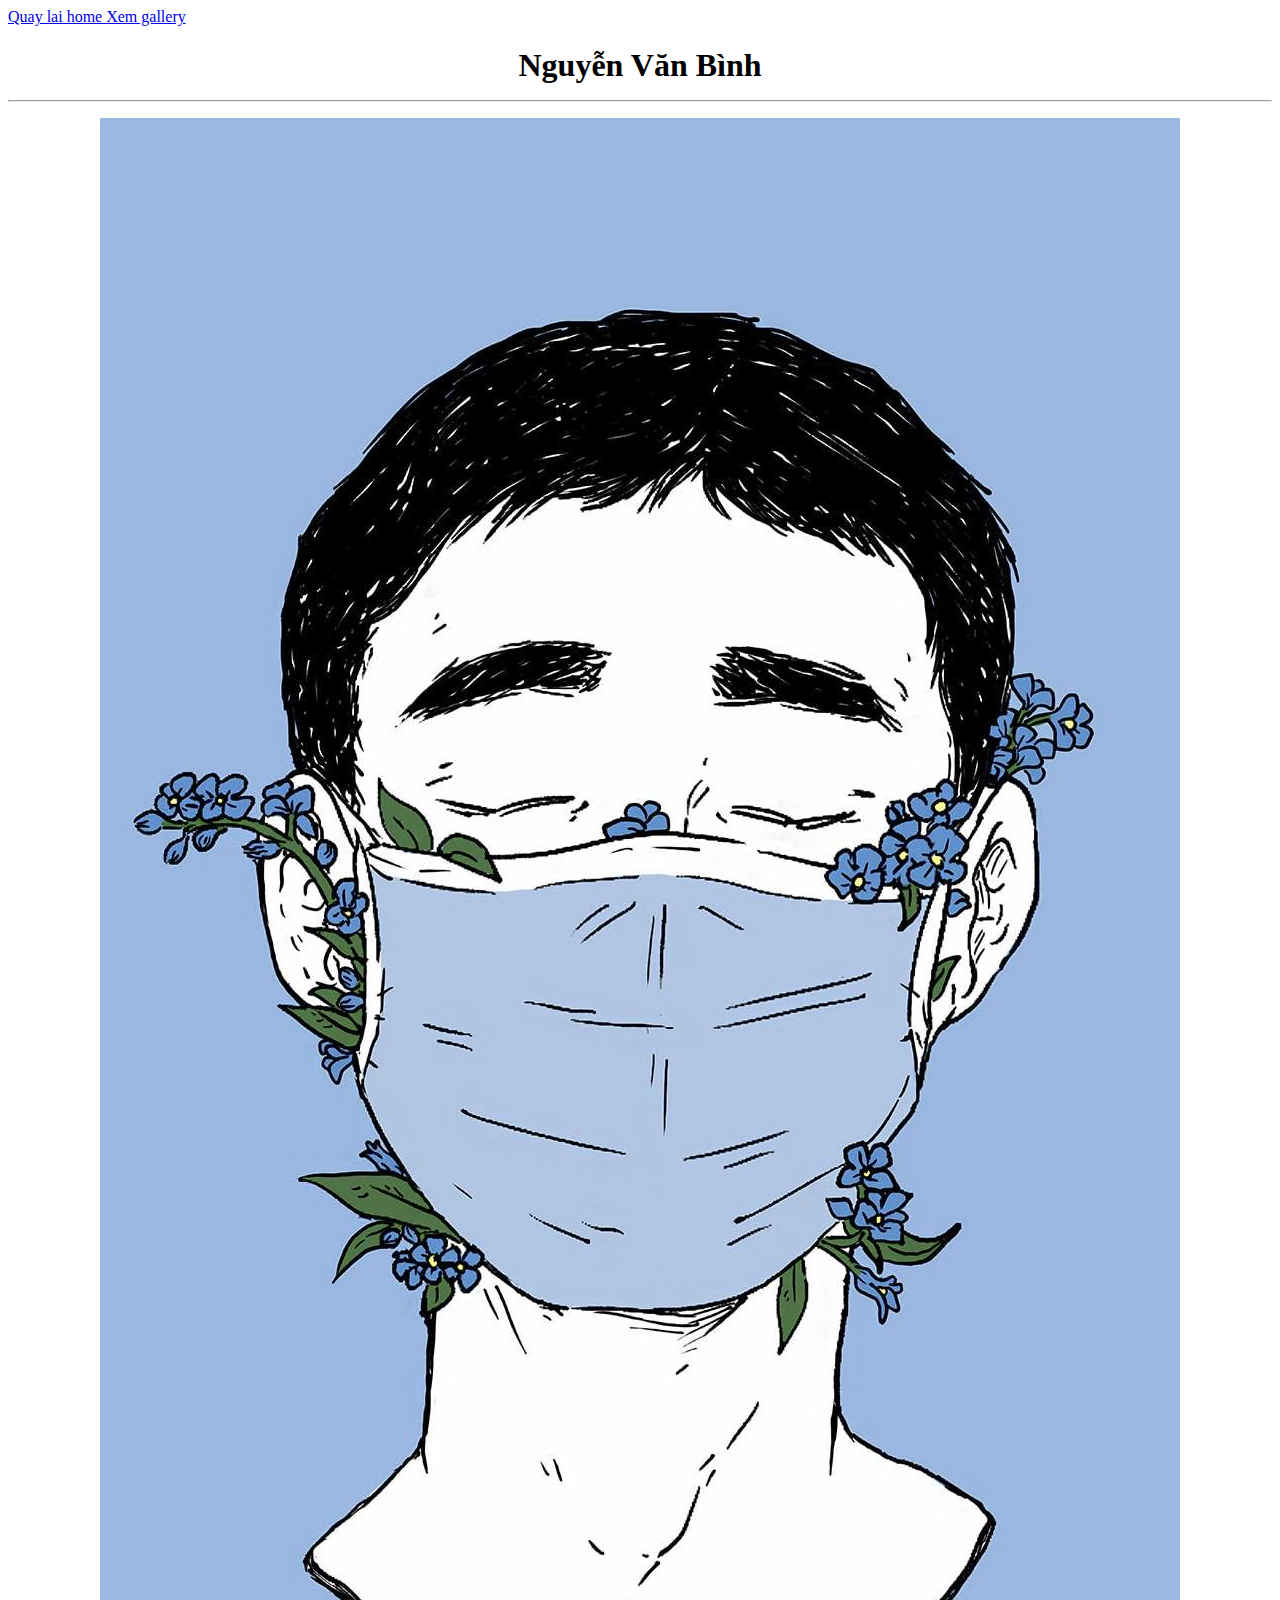
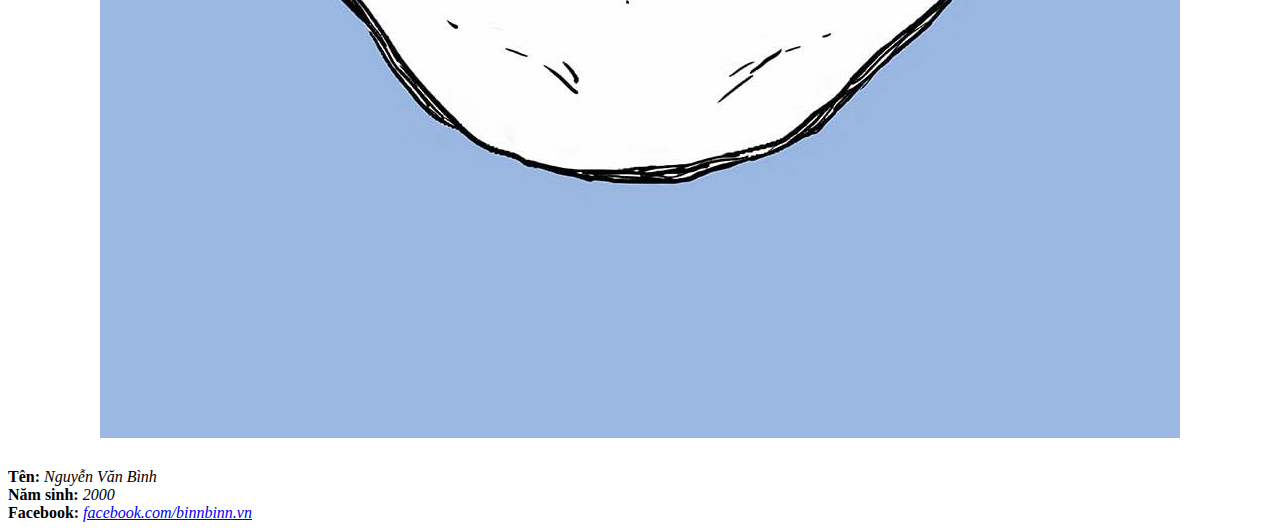
<file: index.html>
<!DOCTYPE html>
<html lang="en">
<head>
	<meta charset="UTF-8">
	<meta name="viewport" content="width=device-width, initial-scale=1.0">
	<title>CV cá nhân của - Nguyễn Văn Bình</title>
	<link rel="stylesheet" href="1.css">
</head>
<body>
	<a href="index.html"> Quay lai home </a>
	<a href="gallery.html"> Xem gallery </a>
	<h1>Nguyễn Văn Bình <hr>
	<img src="image/1.jpg" alt=""> </h1>
	<div class="thongtin">
		<b>Tên: </b> <i>Nguyễn Văn Bình</i>
	</div>
	<div class="thongtin">
		<b>Năm sinh: </b> <i>2000</i>
	</div>
	<div class="thongtin">
		<b>Facebook: </b> <i><a href="https://www.facebook.com/binnbinn.vn/"> facebook.com/binnbinn.vn </a></i>
	</div>
</body>
</html>
</file>
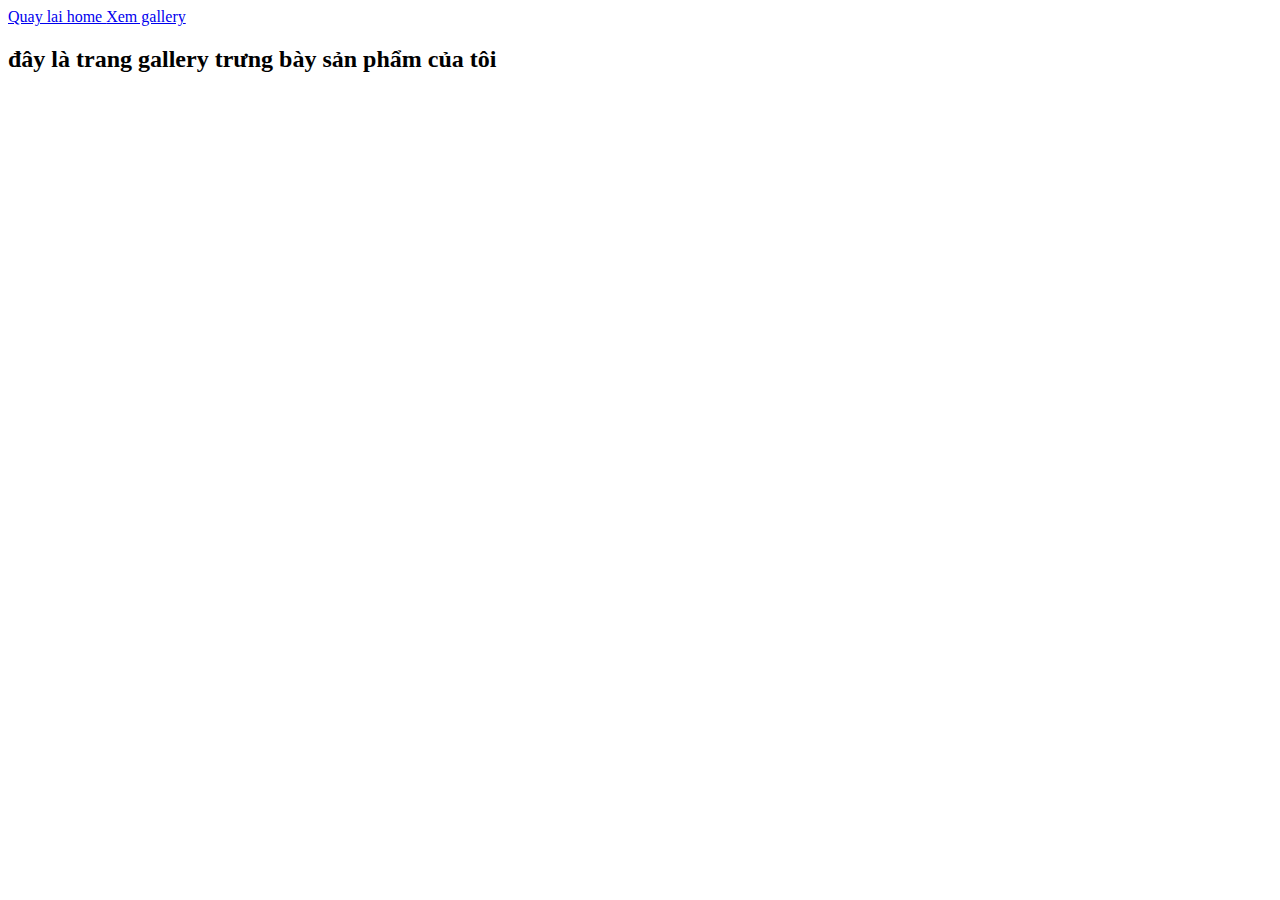
<file: gallery.html>
<!DOCTYPE html>
<html lang="en">
<head>
	<meta charset="UTF-8">
	<meta name="viewport" content="width=device-width, initial-scale=1.0">
	<title>đây là gallery</title>
	<link rel="stylesheet" href="1.css">
</head>
<body>
	<div class="menu">
		<a href="index.html"> Quay lai home </a>
		<a href="gallery.html"> Xem gallery </a>
	</div>
	<h2>đây là trang gallery trưng bày sản phẩm của tôi</h2>
</body>
</html>
</file>
<file: 1.css>
body {
	font-family: "segoe ui";
}
h1 {
	text-align: center;
}
img {
	width: 50;
}
</file>
